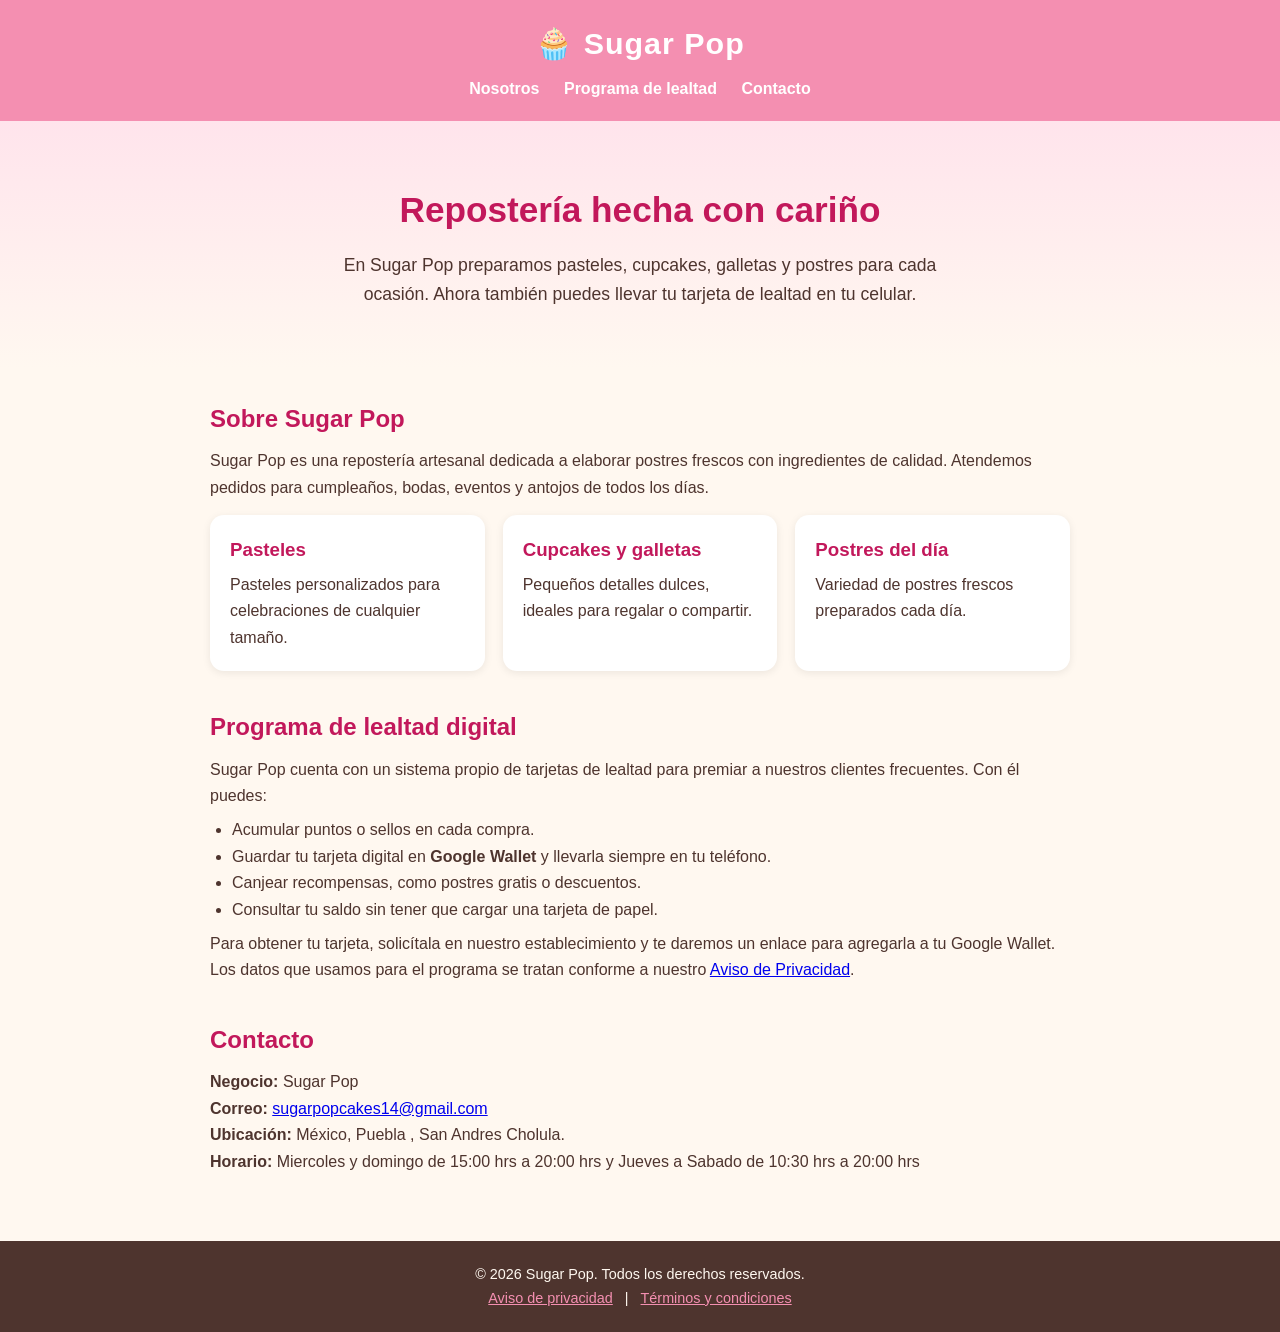
<file: index.html>
<!DOCTYPE html>
<html lang="es">
<head>
  <meta charset="UTF-8">
  <meta name="viewport" content="width=device-width, initial-scale=1.0">
  <title>Sugar Pop | Repostería y tarjeta de lealtad digital</title>
  <meta name="description" content="Sugar Pop es una repostería artesanal con programa de lealtad digital: acumula puntos y guarda tu tarjeta en Google Wallet.">
  <link rel="stylesheet" href="styles.css">
</head>
<body>

<header>
  <h1><a href="index.html">🧁 Sugar Pop</a></h1>
  <nav>
    <a href="#nosotros">Nosotros</a>
    <a href="#lealtad">Programa de lealtad</a>
    <a href="#contacto">Contacto</a>
  </nav>
</header>

<div class="hero">
  <h2>Repostería hecha con cariño</h2>
  <p>En Sugar Pop preparamos pasteles, cupcakes, galletas y postres para cada ocasión. Ahora también puedes llevar tu tarjeta de lealtad en tu celular.</p>
</div>

<main>

  <section id="nosotros">
    <h2>Sobre Sugar Pop</h2>
    <p>Sugar Pop es una repostería artesanal dedicada a elaborar postres frescos con ingredientes de calidad. Atendemos pedidos para cumpleaños, bodas, eventos y antojos de todos los días.</p>
    <div class="tarjetas">
      <div class="tarjeta">
        <h3>Pasteles</h3>
        <p>Pasteles personalizados para celebraciones de cualquier tamaño.</p>
      </div>
      <div class="tarjeta">
        <h3>Cupcakes y galletas</h3>
        <p>Pequeños detalles dulces, ideales para regalar o compartir.</p>
      </div>
      <div class="tarjeta">
        <h3>Postres del día</h3>
        <p>Variedad de postres frescos preparados cada día.</p>
      </div>
    </div>
  </section>

  <section id="lealtad">
    <h2>Programa de lealtad digital</h2>
    <p>Sugar Pop cuenta con un sistema propio de tarjetas de lealtad para premiar a nuestros clientes frecuentes. Con él puedes:</p>
    <ul>
      <li>Acumular puntos o sellos en cada compra.</li>
      <li>Guardar tu tarjeta digital en <strong>Google Wallet</strong> y llevarla siempre en tu teléfono.</li>
      <li>Canjear recompensas, como postres gratis o descuentos.</li>
      <li>Consultar tu saldo sin tener que cargar una tarjeta de papel.</li>
    </ul>
    <p>Para obtener tu tarjeta, solicítala en nuestro establecimiento y te daremos un enlace para agregarla a tu Google Wallet.</p>
    <p>Los datos que usamos para el programa se tratan conforme a nuestro <a href="privacidad.html">Aviso de Privacidad</a>.</p>
  </section>

  <section id="contacto">
    <h2>Contacto</h2>
    <p><strong>Negocio:</strong> Sugar Pop</p>
    <p><strong>Correo:</strong> <a href="mailto:sugarpopcakes14@gmail.com">sugarpopcakes14@gmail.com</a></p>
    <p><strong>Ubicación:</strong> México, Puebla , San Andres Cholula.</p>
    <p><strong>Horario:</strong> Miercoles y domingo de 15:00 hrs a 20:00 hrs y Jueves a Sabado de 10:30 hrs a 20:00 hrs</p>
  </section>

</main>

<footer>
  <p>&copy; 2026 Sugar Pop. Todos los derechos reservados.</p>
  <p>
    <a href="privacidad.html">Aviso de privacidad</a> |
    <a href="terminos.html">Términos y condiciones</a>
  </p>
</footer>

</body>
</html>
</file>
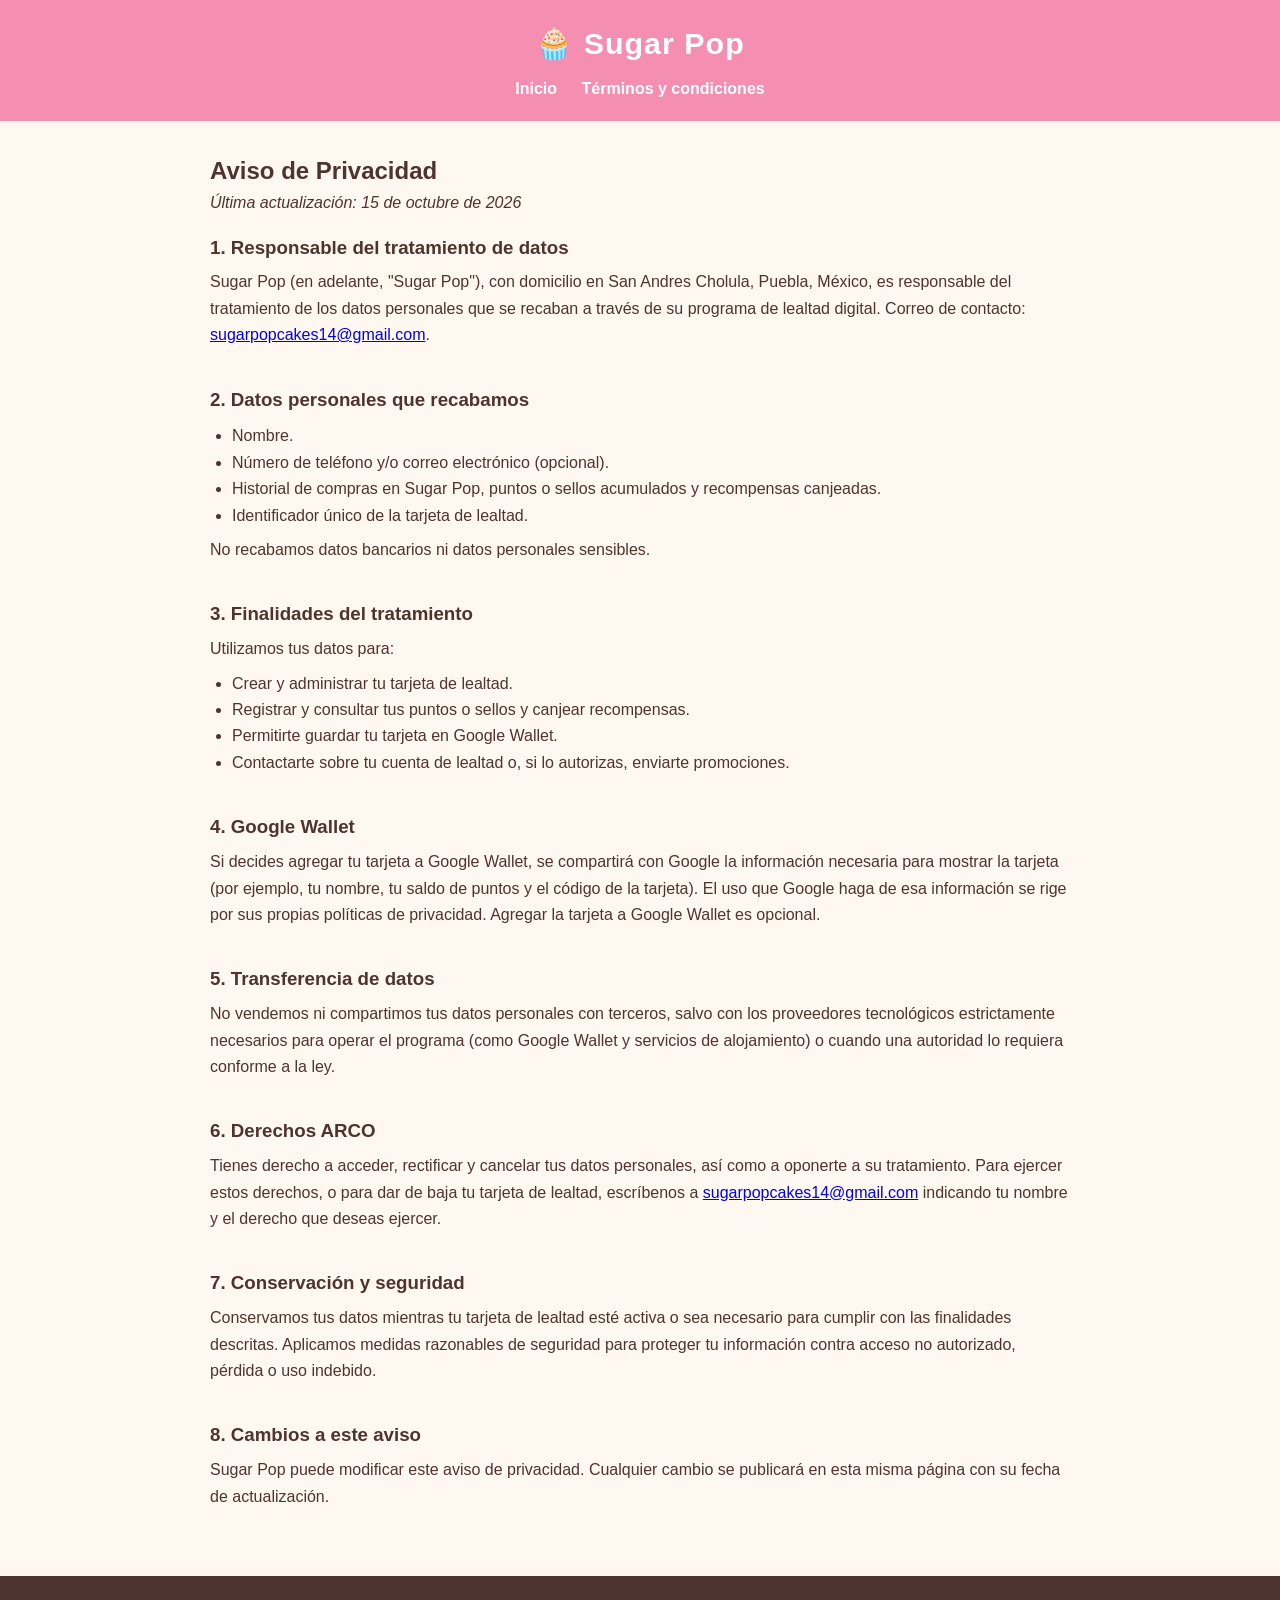
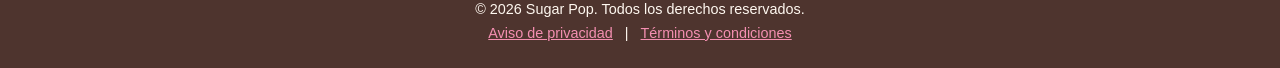
<file: privacidad.html>
<!DOCTYPE html>
<html lang="es">
<head>
  <meta charset="UTF-8">
  <meta name="viewport" content="width=device-width, initial-scale=1.0">
  <title>Aviso de Privacidad | Sugar Pop</title>
  <meta name="description" content="Aviso de privacidad de Sugar Pop y de su programa de lealtad digital.">
  <link rel="stylesheet" href="styles.css">
</head>
<body>

<header>
  <h1><a href="index.html">🧁 Sugar Pop</a></h1>
  <nav>
    <a href="index.html">Inicio</a>
    <a href="terminos.html">Términos y condiciones</a>
  </nav>
</header>

<main>
  <h2>Aviso de Privacidad</h2>
  <p><em>Última actualización: 15 de octubre de 2026</em></p>

  <section>
    <h3>1. Responsable del tratamiento de datos</h3>
    <p>Sugar Pop (en adelante, "Sugar Pop"), con domicilio en San Andres Cholula, Puebla, México, es responsable del tratamiento de los datos personales que se recaban a través de su programa de lealtad digital. Correo de contacto: <a href="mailto:sugarpopcakes14@gmail.com">sugarpopcakes14@gmail.com</a>.</p>
  </section>

  <section>
    <h3>2. Datos personales que recabamos</h3>
    <ul>
      <li>Nombre.</li>
      <li>Número de teléfono y/o correo electrónico (opcional).</li>
      <li>Historial de compras en Sugar Pop, puntos o sellos acumulados y recompensas canjeadas.</li>
      <li>Identificador único de la tarjeta de lealtad.</li>
    </ul>
    <p>No recabamos datos bancarios ni datos personales sensibles.</p>
  </section>

  <section>
    <h3>3. Finalidades del tratamiento</h3>
    <p>Utilizamos tus datos para:</p>
    <ul>
      <li>Crear y administrar tu tarjeta de lealtad.</li>
      <li>Registrar y consultar tus puntos o sellos y canjear recompensas.</li>
      <li>Permitirte guardar tu tarjeta en Google Wallet.</li>
      <li>Contactarte sobre tu cuenta de lealtad o, si lo autorizas, enviarte promociones.</li>
    </ul>
  </section>

  <section>
    <h3>4. Google Wallet</h3>
    <p>Si decides agregar tu tarjeta a Google Wallet, se compartirá con Google la información necesaria para mostrar la tarjeta (por ejemplo, tu nombre, tu saldo de puntos y el código de la tarjeta). El uso que Google haga de esa información se rige por sus propias políticas de privacidad. Agregar la tarjeta a Google Wallet es opcional.</p>
  </section>

  <section>
    <h3>5. Transferencia de datos</h3>
    <p>No vendemos ni compartimos tus datos personales con terceros, salvo con los proveedores tecnológicos estrictamente necesarios para operar el programa (como Google Wallet y servicios de alojamiento) o cuando una autoridad lo requiera conforme a la ley.</p>
  </section>

  <section>
    <h3>6. Derechos ARCO</h3>
    <p>Tienes derecho a acceder, rectificar y cancelar tus datos personales, así como a oponerte a su tratamiento. Para ejercer estos derechos, o para dar de baja tu tarjeta de lealtad, escríbenos a <a href="mailto:sugarpopcakes14@gmail.com">sugarpopcakes14@gmail.com</a> indicando tu nombre y el derecho que deseas ejercer.</p>
  </section>

  <section>
    <h3>7. Conservación y seguridad</h3>
    <p>Conservamos tus datos mientras tu tarjeta de lealtad esté activa o sea necesario para cumplir con las finalidades descritas. Aplicamos medidas razonables de seguridad para proteger tu información contra acceso no autorizado, pérdida o uso indebido.</p>
  </section>

  <section>
    <h3>8. Cambios a este aviso</h3>
    <p>Sugar Pop puede modificar este aviso de privacidad. Cualquier cambio se publicará en esta misma página con su fecha de actualización.</p>
  </section>
</main>

<footer>
  <p>&copy; 2026 Sugar Pop. Todos los derechos reservados.</p>
  <p>
    <a href="privacidad.html">Aviso de privacidad</a> |
    <a href="terminos.html">Términos y condiciones</a>
  </p>
</footer>

</body>
</html>
</file>
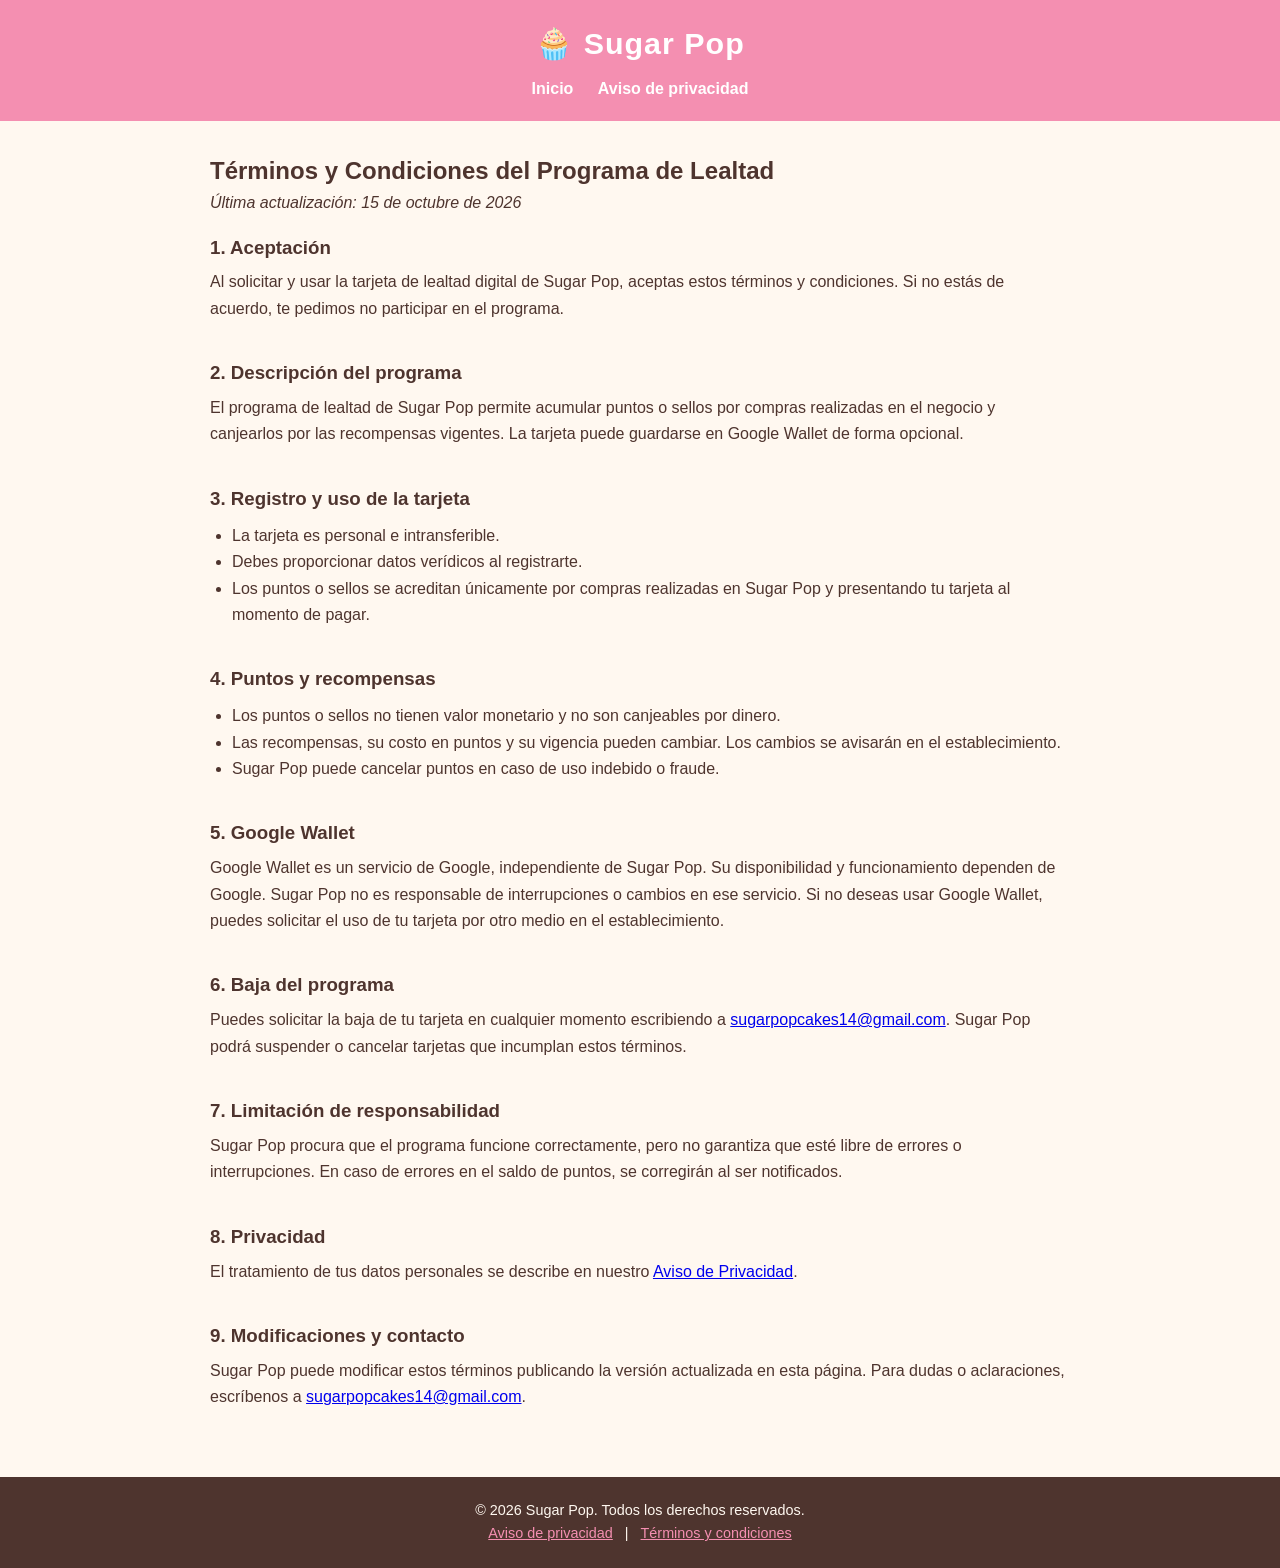
<file: terminos.html>
<!DOCTYPE html>
<html lang="es">
<head>
  <meta charset="UTF-8">
  <meta name="viewport" content="width=device-width, initial-scale=1.0">
  <title>Términos y Condiciones | Sugar Pop</title>
  <meta name="description" content="Términos y condiciones del programa de lealtad digital de Sugar Pop.">
  <link rel="stylesheet" href="styles.css">
</head>
<body>

<header>
  <h1><a href="index.html">🧁 Sugar Pop</a></h1>
  <nav>
    <a href="index.html">Inicio</a>
    <a href="privacidad.html">Aviso de privacidad</a>
  </nav>
</header>

<main>
  <h2>Términos y Condiciones del Programa de Lealtad</h2>
  <p><em>Última actualización: 15 de octubre de 2026</em></p>

  <section>
    <h3>1. Aceptación</h3>
    <p>Al solicitar y usar la tarjeta de lealtad digital de Sugar Pop, aceptas estos términos y condiciones. Si no estás de acuerdo, te pedimos no participar en el programa.</p>
  </section>

  <section>
    <h3>2. Descripción del programa</h3>
    <p>El programa de lealtad de Sugar Pop permite acumular puntos o sellos por compras realizadas en el negocio y canjearlos por las recompensas vigentes. La tarjeta puede guardarse en Google Wallet de forma opcional.</p>
  </section>

  <section>
    <h3>3. Registro y uso de la tarjeta</h3>
    <ul>
      <li>La tarjeta es personal e intransferible.</li>
      <li>Debes proporcionar datos verídicos al registrarte.</li>
      <li>Los puntos o sellos se acreditan únicamente por compras realizadas en Sugar Pop y presentando tu tarjeta al momento de pagar.</li>
    </ul>
  </section>

  <section>
    <h3>4. Puntos y recompensas</h3>
    <ul>
      <li>Los puntos o sellos no tienen valor monetario y no son canjeables por dinero.</li>
      <li>Las recompensas, su costo en puntos y su vigencia pueden cambiar. Los cambios se avisarán en el establecimiento.</li>
      <li>Sugar Pop puede cancelar puntos en caso de uso indebido o fraude.</li>
    </ul>
  </section>

  <section>
    <h3>5. Google Wallet</h3>
    <p>Google Wallet es un servicio de Google, independiente de Sugar Pop. Su disponibilidad y funcionamiento dependen de Google. Sugar Pop no es responsable de interrupciones o cambios en ese servicio. Si no deseas usar Google Wallet, puedes solicitar el uso de tu tarjeta por otro medio en el establecimiento.</p>
  </section>

  <section>
    <h3>6. Baja del programa</h3>
    <p>Puedes solicitar la baja de tu tarjeta en cualquier momento escribiendo a <a href="mailto:sugarpopcakes14@gmail.com">sugarpopcakes14@gmail.com</a>. Sugar Pop podrá suspender o cancelar tarjetas que incumplan estos términos.</p>
  </section>

  <section>
    <h3>7. Limitación de responsabilidad</h3>
    <p>Sugar Pop procura que el programa funcione correctamente, pero no garantiza que esté libre de errores o interrupciones. En caso de errores en el saldo de puntos, se corregirán al ser notificados.</p>
  </section>

  <section>
    <h3>8. Privacidad</h3>
    <p>El tratamiento de tus datos personales se describe en nuestro <a href="privacidad.html">Aviso de Privacidad</a>.</p>
  </section>

  <section>
    <h3>9. Modificaciones y contacto</h3>
    <p>Sugar Pop puede modificar estos términos publicando la versión actualizada en esta página. Para dudas o aclaraciones, escríbenos a <a href="mailto:sugarpopcakes14@gmail.com">sugarpopcakes14@gmail.com</a>.</p>
  </section>
</main>

<footer>
  <p>&copy; 2026 Sugar Pop. Todos los derechos reservados.</p>
  <p>
    <a href="privacidad.html">Aviso de privacidad</a> |
    <a href="terminos.html">Términos y condiciones</a>
  </p>
</footer>

</body>
</html>
</file>
<file: styles.css>
:root {
  --rosa: #f48fb1;
  --rosa-oscuro: #c2185b;
  --crema: #fff8f0;
  --cafe: #4e342e;
  --blanco: #ffffff;
}

* { box-sizing: border-box; margin: 0; padding: 0; }

body {
  font-family: "Segoe UI", Tahoma, Arial, sans-serif;
  background: var(--crema);
  color: var(--cafe);
  line-height: 1.65;
}

header {
  background: var(--rosa);
  padding: 18px 20px;
  text-align: center;
}

header h1 { color: var(--blanco); font-size: 1.9rem; letter-spacing: 1px; }
header h1 a { color: inherit; text-decoration: none; }

nav { margin-top: 8px; }
nav a {
  color: var(--blanco);
  text-decoration: none;
  margin: 0 10px;
  font-weight: 600;
}
nav a:hover { text-decoration: underline; }

.hero {
  text-align: center;
  padding: 60px 20px;
  background: linear-gradient(180deg, #ffe4ec 0%, var(--crema) 100%);
}
.hero h2 { font-size: 2.2rem; color: var(--rosa-oscuro); margin-bottom: 12px; }
.hero p { max-width: 640px; margin: 0 auto; font-size: 1.1rem; }

main { max-width: 900px; margin: 0 auto; padding: 30px 20px; }

section { margin-bottom: 36px; }
section h2 { color: var(--rosa-oscuro); margin-bottom: 10px; }
section h3 { margin: 16px 0 6px; }

ul { margin: 8px 0 8px 22px; }

.tarjetas {
  display: grid;
  grid-template-columns: repeat(auto-fit, minmax(240px, 1fr));
  gap: 18px;
  margin-top: 14px;
}
.tarjeta {
  background: var(--blanco);
  border-radius: 14px;
  padding: 20px;
  box-shadow: 0 2px 8px rgba(0,0,0,0.08);
}
.tarjeta h3 { margin-top: 0; color: var(--rosa-oscuro); }

footer {
  background: var(--cafe);
  color: var(--crema);
  text-align: center;
  padding: 22px 20px;
  font-size: 0.9rem;
}
footer a { color: var(--rosa); margin: 0 8px; }
</file>
